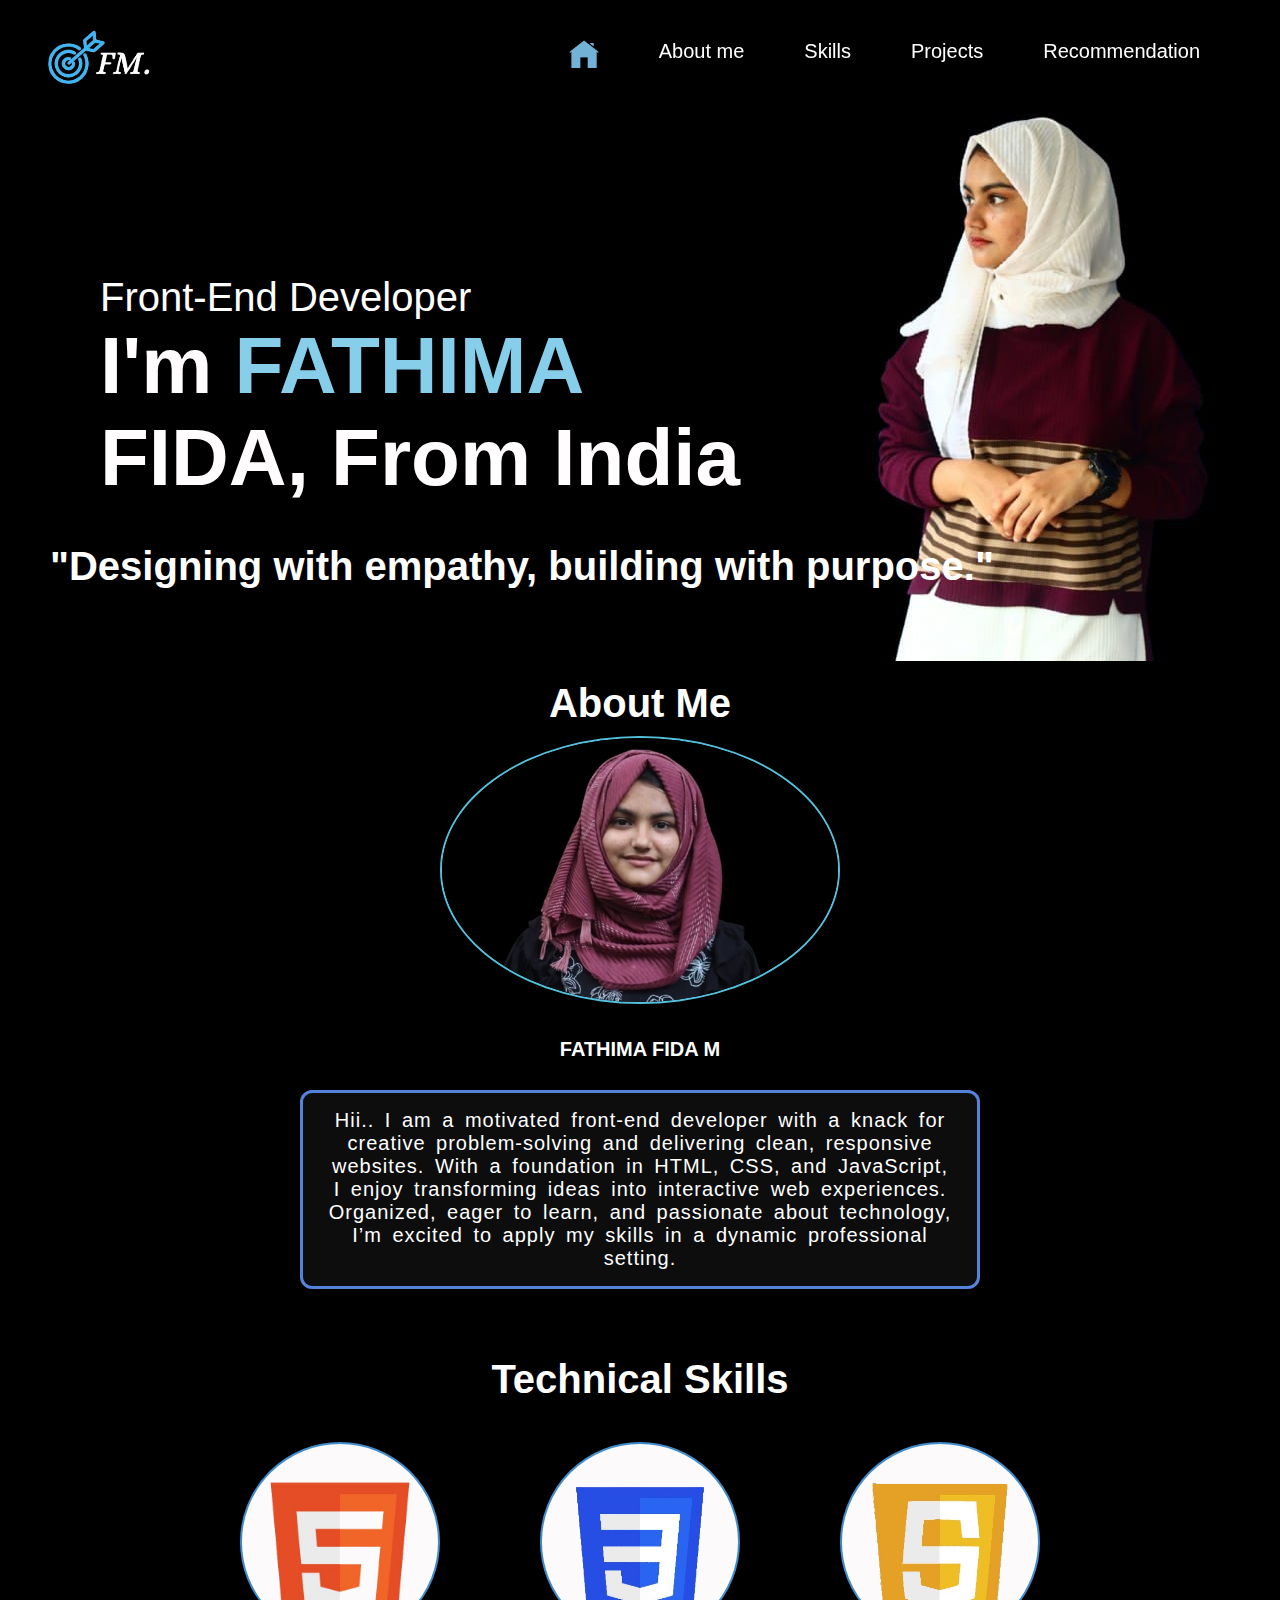
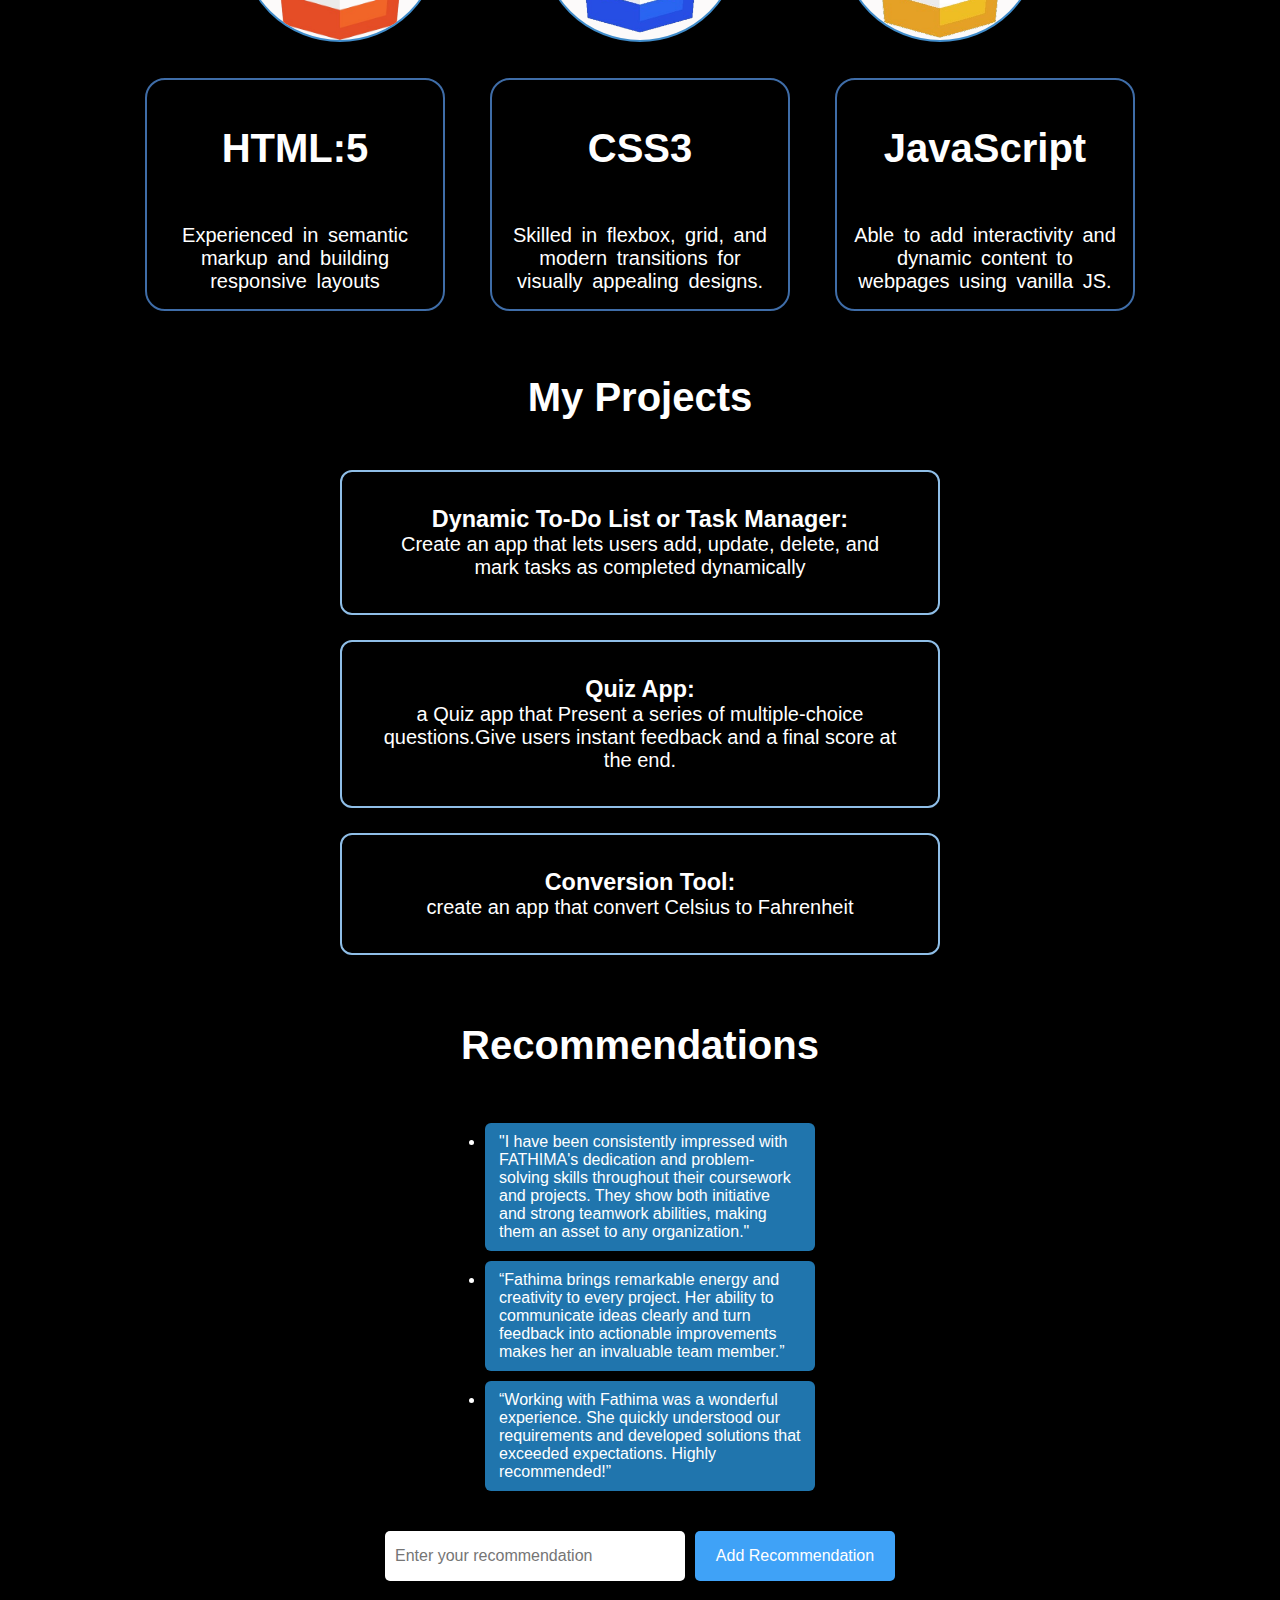
<file: index.html>
<!DOCTYPE html>
<html lang="en">

<head>
    <meta charset="UTF-8">
    <meta name="viewport" content="width=device-width, initial-scale=1.0">
    <title>Personal portfolio </title>
    <link rel="stylesheet" href="index.css">
    <link rel="stylesheet" href="about.css">
    <link rel="stylesheet" href="skills.css">
    <link rel="stylesheet" href="myproj.css">
    <link rel="stylesheet" href="rec.css">
    
   
    
</head>

<body>
    
    <nav id="indexpage">
    <div class="navigation">
        <img src="myimg/FM.-removebg-preview.png" id="logo">
        <div id="homepage">
            <a href="#indexpage" class="navitem"><img src="myimg/icons8-home-50.png" id="home"></a>
            <a href="#aboutmepage" class="navitem">About me</a>
            <a href="#skillpage" class="navitem">Skills</a>
            <a href="#projectpage" class="navitem">Projects</a>
            <a href="#recommendationpage" class="navitem">Recommendation</a>
        </div>
<div id="main">
        <div class="role-title">
        Front-End Developer
        </div>
        <div class="portfolio-heading">
          I'm <span class="skyblue">FATHIMA</span><br>
            FIDA, From India
        </div>
        <div id="head2" >
            <h1>"Designing with empathy, building with purpose."</h1>
        </div>
</div>

            <figure>
                <img src="myimg/WhatsApp Image 2025-07-21 at 08.57.49_c4e17781.jpg" class="myphoto1">
            </figure>
          
    </div>
    </nav>
 
    <br>
    <section id="aboutmepage">
        
    
   
    <div class="div1">
       <h1 id="head">About Me</h1>
     <img src="myimg/FM.-removebg-preview.png" id="logo">
    <img src="myimg/bg.jpg" id="myphoto">
    <h1 id="name">FATHIMA FIDA M</h1>
    <p id="textabout">Hii..
         I am a motivated front-end developer with a knack for creative problem-solving and delivering clean, 
         responsive websites. With a foundation in HTML, CSS, and JavaScript,
          I enjoy transforming ideas into interactive web experiences.
           Organized, eager to learn, and passionate about technology,
            I’m excited to apply my skills in a dynamic professional setting.
         </p>
    </div>

    </section>
    <br>
    <section id="skillpage">
            

     <h1 id="text1">Technical Skills</h1>
    <div class="div1">
       
       
         <img src="myimg/FM.-removebg-preview.png" id="logo"> 
        <figure id="image">
        <img src="myimg/HTML5_logo_and_wordmark.svg-removebg-preview.png" id="htmlimg">
        
        <img src="myimg/CSS-Logo-2011-removebg-preview.png" id="cssimg">
        
        <img src="myimg/js_logo-removebg-preview.png" id="jsimg">
        
        </figure>

        <div id="myskills">
            <div class="htmlbox">
            <p><h1 class="head">HTML:5</h1><BR>
             Experienced in semantic markup and building responsive layouts
            </p></div>

            <div class="cssbox">
            <p><h1 class="head">CSS3</h1><br>
                Skilled in flexbox, grid, and modern transitions for visually appealing designs.
            </p></div>
            
            <div class="jsbox">
            <p><h1 class="head">JavaScript</h1><br>
                Able to add interactivity and dynamic content to webpages using vanilla JS.
            </p></div>
        </div>
    </div>


    </section>
    <br>
 <section id="projectpage">
<!--projectintee section ivade -->

     <h1>My Projects</h1>
<div id="paracontainer">
    <div class="project-box">
     <h3>Dynamic To-Do List or Task Manager:</h3> Create an app that lets users add, update, delete, and mark tasks as completed dynamically
     </div>

     <div class="project-box">
    <h3>Quiz App:</h3> a Quiz app that Present a series of multiple-choice questions.Give users instant feedback and a final score at the end.
     </div>

     <div class="project-box">
    <h3> Conversion Tool:</h3>create an app that convert Celsius to Fahrenheit
     </div>

</div>


 </section> 
<br>
 <section id="recommendationpage">
   
  <div id="contentbody">
     <h1>Recommendations</h1>
      <div id="comments">
        <ul>
          <li>"I have been consistently impressed with FATHIMA's dedication and problem-solving skills throughout their coursework and projects. They show both initiative and strong teamwork abilities, making them an asset to any organization."</li>
          <li>“Fathima brings remarkable energy and creativity to every project. Her ability to communicate ideas clearly and turn feedback into actionable improvements makes her an invaluable team member.”</li>
          <li>“Working with Fathima was a wonderful experience. She quickly understood our requirements and developed solutions that exceeded expectations. Highly recommended!”</li>
            </ul>
          </div>


        <div id="inputContainer">
            <input type="text" id="recInput" placeholder="Enter your recommendation" maxlength="200"/>  
          <br>
          <button id="recommend_btn" onclick="addRecommendation()">Add Recommendation</button>
        </div>
  <ul id="recommendationsList"></ul>
  </div>

  <script>
 function addRecommendation() {
  const input = document.getElementById('recInput');
  const list = document.getElementById('recommendationsList');
  const text = input.value.trim();

  if (text === '') {
    alert('Please enter a recommendation!');
    return;
  }
 
  const li = document.createElement('li');
  li.textContent = text;
  list.appendChild(li);

  alert('Thank you for your recommendation!');

  input.value = '';
  input.focus();
}
</script>
 </section>
   

</body>
</html>
</file>
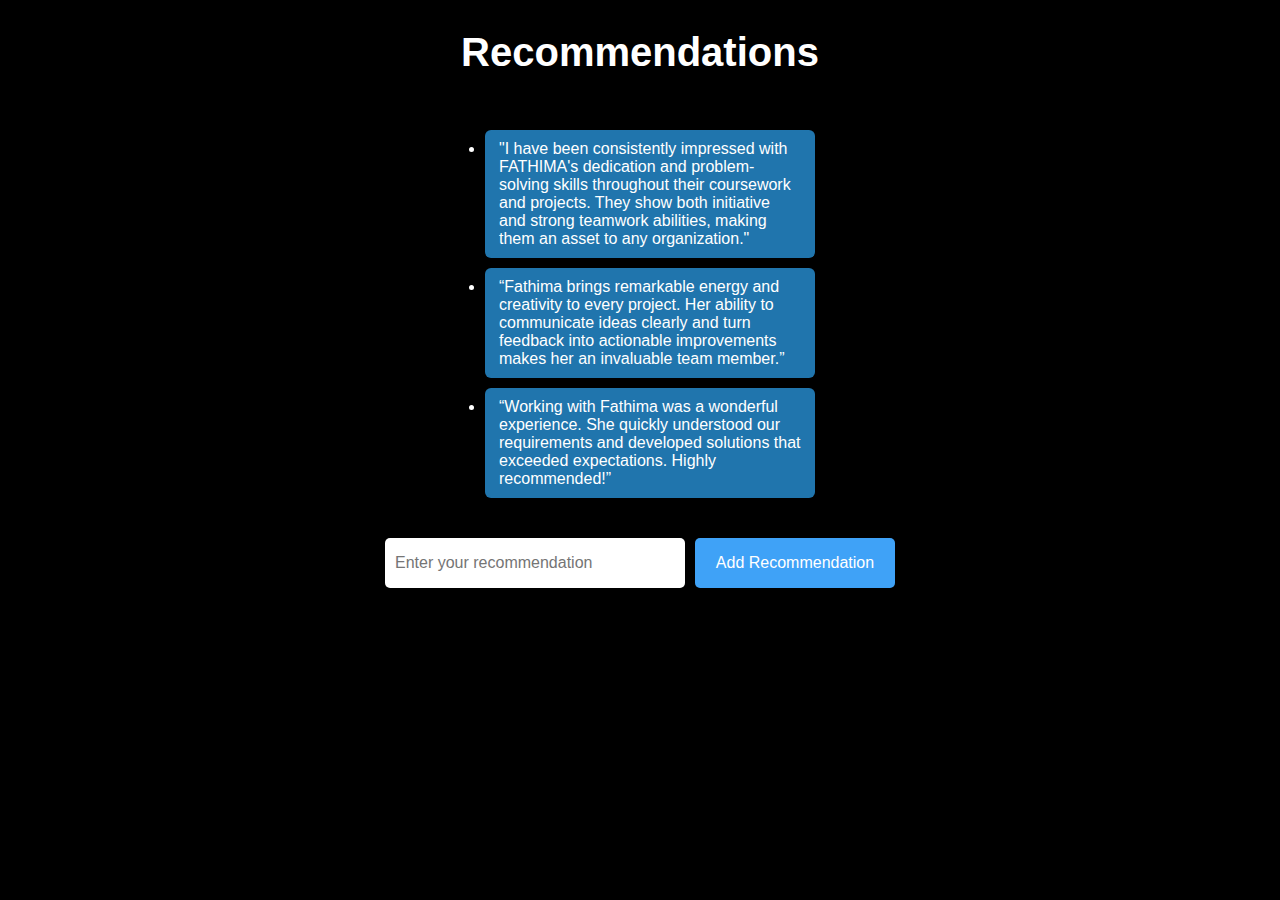
<file: revision needed.html>
<!DOCTYPE html>
<html lang="en">
<head>
  <meta charset="UTF-8" />
  <meta name="viewport" content="width=device-width, initial-scale=1" />
  <title>Recommendation</title>
  <link rel="stylesheet" href="rec.css">
</head>
<body>

     <div id="contentbody">
     <h1>Recommendations</h1>
      <div id="comments">
        <ul>
          <li>"I have been consistently impressed with FATHIMA's dedication and problem-solving skills throughout their coursework and projects. They show both initiative and strong teamwork abilities, making them an asset to any organization."</li>
          <li>“Fathima brings remarkable energy and creativity to every project. Her ability to communicate ideas clearly and turn feedback into actionable improvements makes her an invaluable team member.”</li>
          <li>“Working with Fathima was a wonderful experience. She quickly understood our requirements and developed solutions that exceeded expectations. Highly recommended!”</li>
            </ul>
          </div>


        <div id="inputContainer">
            <input type="text" id="recInput" placeholder="Enter your recommendation" maxlength="200"/>  
          <br>
          <button id="recommend_btn" onclick="addRecommendation()">Add Recommendation</button>
        </div>
  <ul id="recommendationsList"></ul>
  </div>

  <script>
 function addRecommendation() {
  const input = document.getElementById('recInput');
  const list = document.getElementById('recommendationsList');
  const text = input.value.trim();

  if (text === '') {
    alert('Please enter a recommendation!');
    return;
  }
 
  const li = document.createElement('li');
  li.textContent = text;
  list.appendChild(li);

alert('Thank you for your recommendation!');  // <-- Simple notification on submit


  input.value = '';
  input.focus();
}
 
</script>


</body>
</file>
<file: index.css>
*{
    margin:0;
    padding: 0;
    box-sizing: border-box;
}
html{
    scroll-behavior:smooth
}
body{
    background-color: rgb(0, 0, 0);
    margin: 0;
    padding: 0;
    box-sizing: border-box;
}
#homepage{
    position: sticky;
    top: 0;
    z-index: 1000; 
    text-align:right;
    cursor: pointer;
    right: 20px;
    margin-right: 80px;
   display: flex;
   justify-content:end;
   margin-top: 40px;
    gap: 60px;
  

    
}
 #logo {
  position: absolute;
  top: 20px;
  left: 40px;
  width: 300px;        
  height: auto;
  margin: 0;
  display: block;
 
}

a:hover img {
    border-bottom: 3px solid #478cdb;  /* Sky blue underline on hover */
}
#home{
    width: 30px;
    
}
a{
    color: white;
    text-decoration: none;
    font-size: 20px;
}
a:hover{
    
    text-decoration: underline ;
    text-decoration-color: rgb(71, 140, 219);
    text-underline-offset: 4px;
    color: white;
    text-decoration-thickness: 3px;
    font-size: 20px;
}

/*.myphoto1{
    
    max-width: 100%;
    margin-left: auto;
  
}*/

.myphoto1 {
  display: block;        /* Makes margin auto effective */
  max-width:140%;       /* Responsive scaling within container */
  height:auto;          /* Maintain aspect ratio */
  margin-left: auto;     /* Pushes image to the right */
  margin-right: 40px; 
   margin-top: -370px;      /* Optional, to ensure no right margin */
}


.portfolio-heading {
  position: relative; 
      /* Default flow; adjust if needed */
  left: 80px;                 /* Pushes the heading away from the left margin */
  top: 0;                     /* Adjust as needed to place just above the next text */
  font-size: 80px;            /* Makes heading prominent */
  font-weight: bold;
  margin-bottom: 10px;        /* Space above "Front-End Developer" */
  color: #fffdfd;
  font-family:'Poppins', sans-serif;
}

.skyblue {
  color: skyblue;             /* Styles FATHIMA in sky blue */
}

/* (Optional) Style for the role/title */
.role-title {
  margin-left: 80px;          /* Aligns with heading; adjust to your preference */
  font-size: 40px;
  color: #ffffff;
  
  
}
#main{
    position: relative;
    left: 20px;
    top: 200px;
}
#head2{
    color: #ffffff;
    display: flex;
    margin-top: 5px;
    margin-left: 30px;
    font-family: 'Trebuchet MS', 'Lucida Sans Unicode', 'Lucida Grande', 'Lucida Sans', Arial, sans-serif;
    font-size: 3px;
}
</file>
<file: about.css>
* {
  margin: 0;
  padding: 0;
  box-sizing: border-box;}


body {
    background-color: black;
    margin: 0;
    padding: 0;
    box-sizing: border-box;
}


#myphoto {
    border-radius: 50%;
    display: flex;
    margin-left: auto;
    margin-right: auto;
    border: 2px solid #54c0db;
    margin-top: 10px;
    width: 400px;
    height: auto;
    margin-bottom: 10px;
}
   

.div1{
     margin: 0;
    padding: 0;
}


#name {
    color: white;
    text-align: center;
    font-size: 20px;
    padding: 24px;
    margin-bottom: 5px;
    margin-top: 5px;
}

#textabout {
    margin-bottom: 0px;
    color: white;
    text-align: center;
    font-family: Verdana, Geneva, Tahoma, sans-serif;
    margin-left: 300px;
    margin-right: 300px;
    word-spacing: 4px;
    letter-spacing: 1px;
    border: 3px solid #5483db;
    border-radius: 12px;
    padding: 16px 24px;
    background: rgba(15, 15, 15, 0.85);
    box-shadow: 0 2px 12px rgba(0, 0, 0, 0.08);
    
    font-size: 20px;

}

#logo {
    position: absolute;
  top: 20px;
  left: 40px;
  width: 200px;         /* Adjust as needed */
  height: auto;
  margin: 0;
  display: block;


}

/*#head {
    color: aliceblue;
    text-align: center;
    font-family: 'Segoe UI', Tahoma, Geneva, Verdana, sans-serif;
    margin-top: 20px;
    font-size: 80px;
    text-decoration-line: none;
    margin-bottom: 50px;


}*/
 #head{color: rgb(255, 255, 255);
    text-align: center;
    font-family: 'Segoe UI', Tahoma, Geneva, Verdana, sans-serif;
    margin: 0;
    font-size: 40px;
    text-decoration-line: none;
    margin-bottom: 2px;
    margin-top: 2px;
 }
</file>
<file: skills.css>
* {
  margin: 0;
  padding: 0;
  box-sizing: border-box;
}

body{
    background-color: black;
    margin: 0;
  padding: 0;
  box-sizing: border-box;
}

.div1 {
  margin: 0;
  padding: 0;
}


#text1{
     color: rgb(255, 255, 255);
    text-align: center;
    font-family: 'Segoe UI', Tahoma, Geneva, Verdana, sans-serif;
    margin: 0;
    font-size: 40px;
    text-decoration-line: none;
    margin-bottom: 0;
    margin-top: 50px;
   border: none;
   background: none;
   margin-left: auto;
   margin-right: auto;
   

}


   #logo {
  position: absolute;
  top: 20px;
  left: 40px;
  width: 200px;         /* Adjust as needed */
  height: auto;
  margin: 0;
  display: block;
 
}

  

  #image {
  display: flex;
  justify-content: center;
  align-items: center;
  gap: 100px; /* Adjust as needed */
  margin: 0;         /* Remove default margin */
  padding: 0;
}


figure#image {
  margin: 0; /* Remove extra margin from figure */
  padding: 0;
  display: flex;
  margin-top: 40px;
}

#image img {
  width: 200px;         /* Or 100-140px for more compact layout */
  height: 200px;
  object-fit:cover;  /* Use 'contain' to prevent cropping important parts of logo-style icons */
  border-radius: 50%;
  background: rgb(252, 250, 250);    /* Optional: White bg for transparency */
   /* Optional for emphasis */
  display: block;
  margin: 0;
  border: 2px solid rgb(64, 140, 202);
}

#myskills{
color: white;
    text-align: center;
    font-family: Verdana, Geneva, Tahoma, sans-serif;
    
    word-spacing: 4px;
   
    font-size: 20px;
}


#myskills{
  display: flex;
  justify-content: center;
  gap: 45px;
  padding: 16px ;
  margin-top: 20px;
}
.htmlbox, .cssbox, .jsbox {
  border-radius: 20px;
  border: 2px solid rgb(63, 109, 168);
  width: fit-content;
  padding: 16px 16px;
  box-sizing:border-box;
  text-align: center;
  min-width: 200px;
  max-width: 300px;

}
</file>
<file: myproj.css>
*{
    margin: 0;
    padding: 0;
    box-sizing: border-box;
}
body{
    background-color:black ;
    margin: 0;
    padding: 0;
    box-sizing: border-box;


}
h1{
    margin-top: 30px;
    font-size: 40px;
}
p , h3, h1 {
    color: rgb(255, 255, 255);
    text-align: center;
}

#paracontainer{
    display: flex;
    justify-content:center;
    flex-direction:column;
    color: rgb(255, 255, 255);
    align-items: center;
   
    font-size: 20px;
    gap: 25px;
    margin-top: 50px;
    margin-bottom:20px ;

    
}

.project-box{
    border:2px solid rgb(143, 190, 231) ;
    border-radius: 12px;
    padding: 34px ;
    text-align: center;
    width: 600px;
    font-size: 20px;
    
}
</file>
<file: rec.css>
*{
    margin: 0;
    padding: 0;
    box-sizing: border-box;
 }
 body{
    margin: 0;
    padding: 0;
    box-sizing: border-box;
    background-color: black;
    color: rgb(255, 255, 255);
    font-family: Arial, sans-serif;
 }
 
 /*body {
      
      background: #000000;
      color: #eee;
      
     
      padding: 20px;
    }*/
    input {
      width: 300px;
      padding: 10px;
      border-radius: 5px;
      border: none;
      /*margin-right: 10px;*/
      font-size: 1rem;
    }
    button {
      padding: 10px 18px;
      font-size: 1rem;
      border-radius: 5px;
      border: none;
      background-color: #3fa2f7;
      color: white;
      cursor: pointer;
      
    }
    button:hover {
      background-color: #0278ff;
    }
    ul {
      margin-top: 25px;
      width: 350px;
      list-style-type: disc;
      padding-left: 20px;
    }
    ul li {
      background-color: #2075ad;
      padding: 10px 14px;
      border-radius: 6px;
      margin-bottom: 10px;
      
    }
     
    
    h1{
        text-align: center;
        font-size: 40px;
        margin-top: 30px;
        margin-bottom: 30px;
    }
    #inputContainer{
        display: flex;
        justify-content: center;
        margin-top: 30px;
    }
    #comments{
        display: flex;
        justify-content: center;
       
    }
    #inputContainer input {
  width: 300px;
  height:auto;
  
  
  margin-right: 10px;
}

#inputContainer button{
    width: 200px;
height: 50px;

}
#recommendationsList {
  display: flex;
  flex-direction: column;
  align-items: center;       /* Center all list items horizontally */
  padding-left: 0;
  margin: 0 auto;
  max-width: 600px;
  margin-top: 20px;
}
</file>
